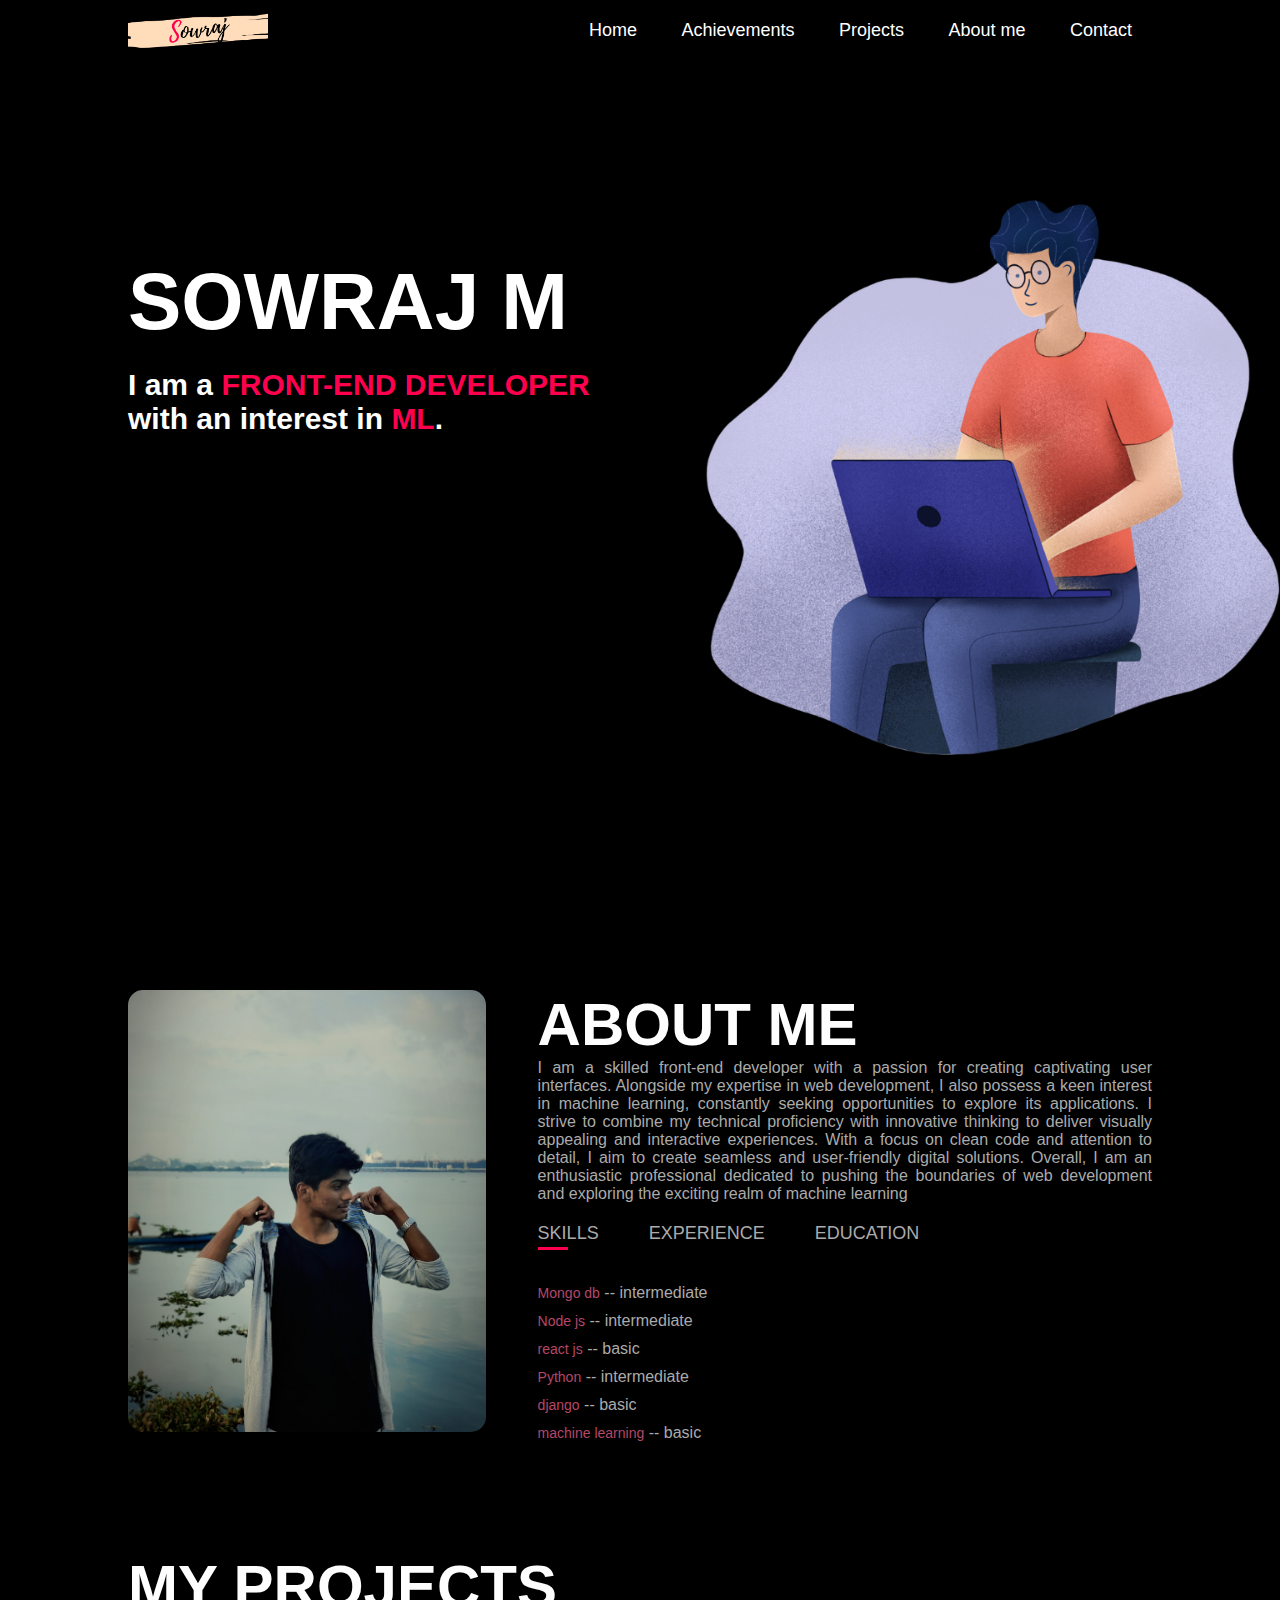
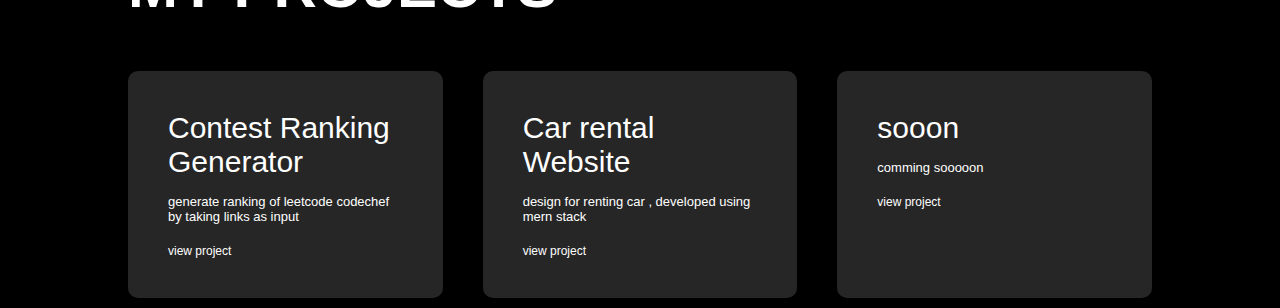
<file: index.html>
<!DOCTYPE html>
<html lang="en">
<head>
    <meta charset="UTF-8">
    <meta name="viewport" content="width=device-width, initial-scale=1.0">
    <title>Sowraj M</title>
    <link rel = "stylesheet" href = "style.css"> 
</head>
<body>
    <div id="header"> 
        <div class="container">
            <nav>
                <img src="images/logo.png" class="logo">
                <ul>
                    <li><a href="#">Home</a></li>
                    <li><a href="#">Achievements</a></li>
                    <li><a href="#">Projects</a></li>
                    <li><a href="#">About me</a></li>
                    <li><a href="#">Contact</a></li>
               </ul> 
            </nav>
        <div class = "header-text">
                <h1>SOWRAJ M</h1>
                <H2>I am a <span>FRONT-END DEVELOPER<br></span> with an  interest in <span> ML</span>.</H2>
        </div>
        </div>
    </div>
<!-- -----------------------about ------------------ -->
<div id = "about">
    <div class = "container">
        <div class = "row">
        <div class="about-1">
            <img src="images/user.jpg">
        </div>
        <div class="about-2">
            <h1 class="sub-title">ABOUT ME</h1>
            <p class = "paragraph">
                I am a skilled front-end developer with a passion for creating captivating user interfaces. Alongside my expertise in web development, I also possess a keen interest in machine learning, constantly seeking opportunities to explore its applications. I strive to combine my technical proficiency with innovative thinking to deliver visually appealing and interactive experiences. With a focus on clean code and attention to detail, I aim to create seamless and user-friendly digital solutions. Overall, I am an enthusiastic professional dedicated to pushing the boundaries of web development and exploring the exciting realm of machine learning
            </p>
            <div class="tab-titles">
                <p class="tab-links active-link" onclick="opentab('Skills')">SKILLS</p>
                <p class="tab-links " onclick="opentab('experience')">EXPERIENCE</p>
                <p class="tab-links" onclick="opentab('education')">EDUCATION</p>
            </div>

            <div class="tab-contents active-tab" id="Skills">
                <ul>
                    <li><span>Mongo db</span> -- intermediate</li>
                    <li><span>Node js</span> -- intermediate</li>
                    <li><span>react js</span> -- basic</li>
                    <li><span>Python</span> -- intermediate</li>
                    <li><span>django</span> -- basic</li>
                    <li><span>machine learning</span> -- basic</li>

                </ul>
            </div>
            <div class="tab-contents" id="experience">
                <ul>
                    <li><span>INTERN</span> <br> MERN stack</li>
                 

                </ul>
            </div> 
            <div class="tab-contents" id="education">
                <ul>
                    <li><span>UG</span> <br> SECE</li>
                 

                </ul>
            </div>
        </div>
    </div>
    </div> 
</div>
 
<!-- ------------------------ MY PROJECTS ------------------------------ -->

<div class="projects">
    <div class="container">
        <h1 class="sub-title">MY PROJECTS</h1>
        <div class="projet-list">
            <div>
                <h2>Contest Ranking Generator</h2>
                <p>
                    generate ranking of leetcode codechef by taking links as input
                </p>
                <a href="#">view project</a>
            </div>
            <div>
                <h2>Car rental Website</h2>
                <p>
                    design for renting car , developed using mern stack
                </p>
                <a href="#">view project</a>
            </div>
            <div>
                <h2>sooon</h2>
                <p>
                    comming sooooon
                </p>
                <a href="#">view project</a>
            </div>
        </div>
    </div>
</div>



<script>
    var tablinks= document.getElementsByClassName("tab-links"); 
    var tabcontents= document.getElementsByClassName("tab-contents");

    function opentab(tabname){
        for(tablink of tablinks){
            tablink.classList.remove("active-link")
        }
        for (tabcontent of tabcontents){
            tabcontent.classList.remove("active-tab")
        }
        event.currentTarget.classList.add("active-link");
        document.getElementById(tabname).classList.add('active-tab')
    }
</script>

</body>
</html>
</file>
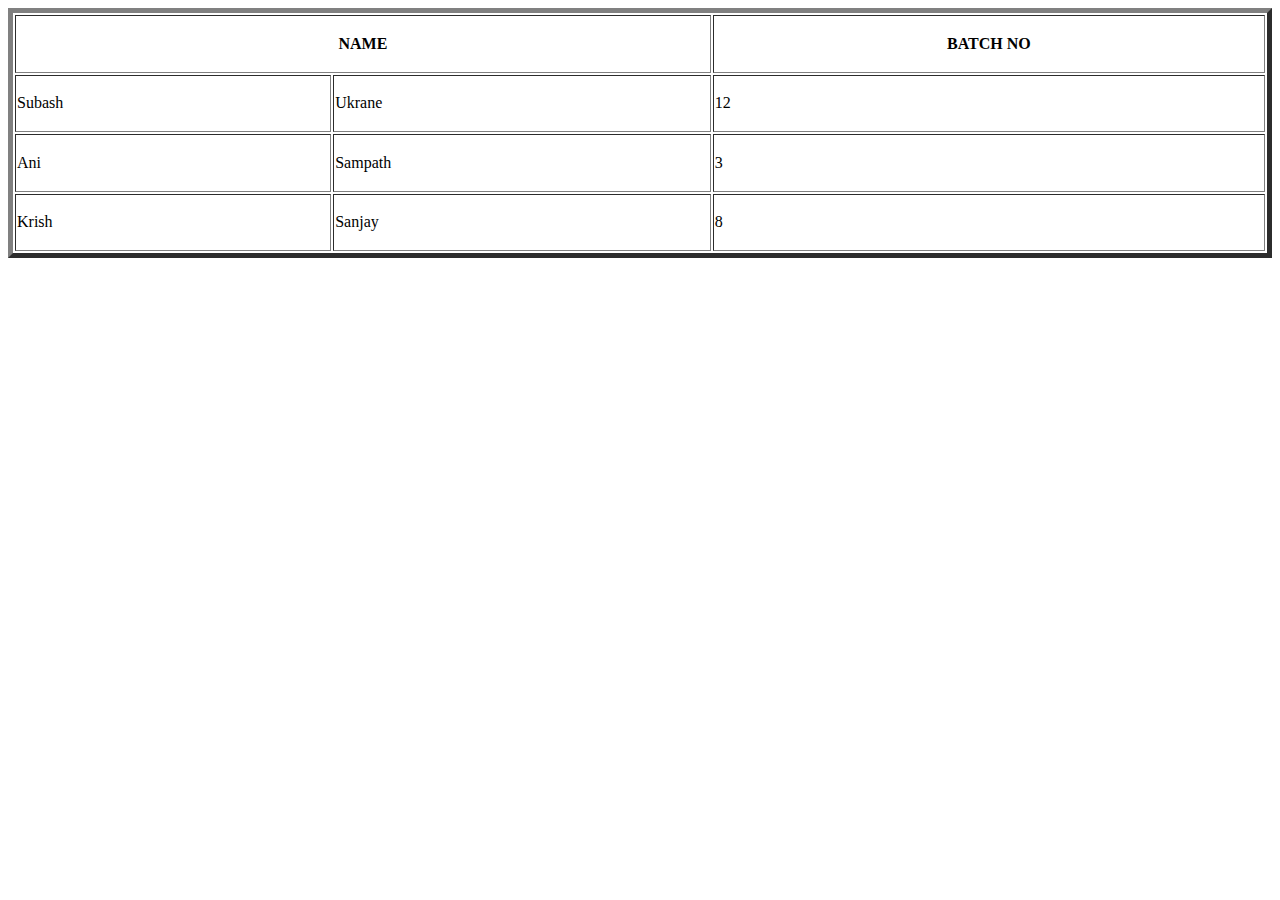
<file: zzz.html>
<!DOCTYPE html>
<html lang="en">
<head>
    <meta charset="UTF-8">
    <meta name="viewport" content="width=device-width, initial-scale=1.0">
    <title>Document</title>
</head>
<body>
    <table border="5"  height="250" width = "100%" >
        <tr> 
            <th colspan="2">NAME</th>
            <th> BATCH NO</th>
        </tr>
        <tr>
            <td> Subash </td>
            <td> Ukrane</td>
            <td> 12 </td>
        </tr>
        <tr>
            <td>Ani</td>
            <td>Sampath</td>
            <td>3</td>
        </tr>
        <tr>
            <td>Krish</td>
            <td>Sanjay</td>
            <td>8</td>
        </tr>

    </table>
</body>
</html>
</file>
<file: style.css>
*{
    margin:0;
    padding : 0;
    font-family: 'poppins', sans-serif; 
    box-sizing: border-box;
}

 
body{
    background: #000000;
    color: #ffffff;

 
}

#header{
    width : 100%;
    height: 100vh;
     background-image: URL(images/background.png) ;
    background-size: cover;
    background-position: center;
}
   
.container{
    padding: 10px 10%;

}
nav{
    display: flex;
    align-items: center;
    justify-content: space-between;
    flex-wrap: wrap;
}
.logo{
    width: 140px;
    

}
nav ul li {
    display: inline-block;
    list-style: none;
    margin: 10px 20px;
}
nav ul li a{
    color: #ffffff;
    text-decoration: none;
    font-size: 18px;
    position: relative;
}

nav ul li a::after{
    content : '';
    width: 0;
    height: 3px;
    background: #ff004f;
    position: absolute;
    left:0;
    bottom: -6px;
    transition: 0.3s;

}
nav ul li a:hover::after{
    width:100%

}
.header-text h2{
    margin-top: 2%;
    font-size: 30px;
}
.header-text h1 {
    font-size: 80px;
    margin-top: 20%;
}

.header-text h2 span{
    color:#ff004f
}

/* <!-- -----------------------about ------------------ --> */

#about{
    padding: 80px 0;
    color: #ababab;
    

}
.paragraph{
    text-align: justify;
}
.row{
    display: flex;
    justify-content: space-between;
    flex-wrap: wrap;

}
.about-1{
    flex-basis:35%;

}
.about-1 img{
    width:100%;
    border-radius: 15px;

    
}

.about-2{
    flex-basis: 60%;
}
.sub-title{
    font-size: 60px;
    font-weight: 600;
    color: #fffefe;

}

.tab-titles{
    display: flex;
    margin: 20px 0 40px;

}
.tab-links{
    margin-right: 50px;
    font-size: 18px;
    font-weight: 500;
    cursor: pointer;
    position : relative;
}

.tab-links::after{
    content : '';
    width: 0;
    height: 3px;
    background: #ff004f;
    position: absolute;
    left:0;
    bottom: -6px;
    transition: 0.3s;
}


.tab-links.active-link::after{
    width:50%
}

.tab-contents ul li{
    list-style: none;
    margin: 10px 0;
}
.tab-contents ul li span{
    color: #b54769;
    font-size: 14px;
}

.tab-contents {
    display: none;
}

.tab-contents.active-tab{
    display: block;
}

/* -------------------- projects --------------------- */

#projects{
    padding:30px 0;
}

.projet-list{
    display: grid;
    grid-template-columns: repeat(auto-fit,minmax(250px,1fr));
    grid-gap: 40px;
    margin-top: 50px;
}
.projet-list div{
    background: #262626;
    padding: 40px;
    font-size: 13px;
    font-weight: 300;
    border-radius: 10px;
    transition: background 0.5s,transform 0.5s;

}

.projet-list div h2{
    font-size: 30px;
    font-weight: 500;
    margin-bottom: 15px;
}
.projet-list div a{
    text-decoration: none;
    color: #fff; 
    font-size: 12px;
    margin-top: 20px;
    display: inline-block;

}
.projet-list div:hover{
    background: #ff004f;
    transform: translateY(-10px);


}
</file>
